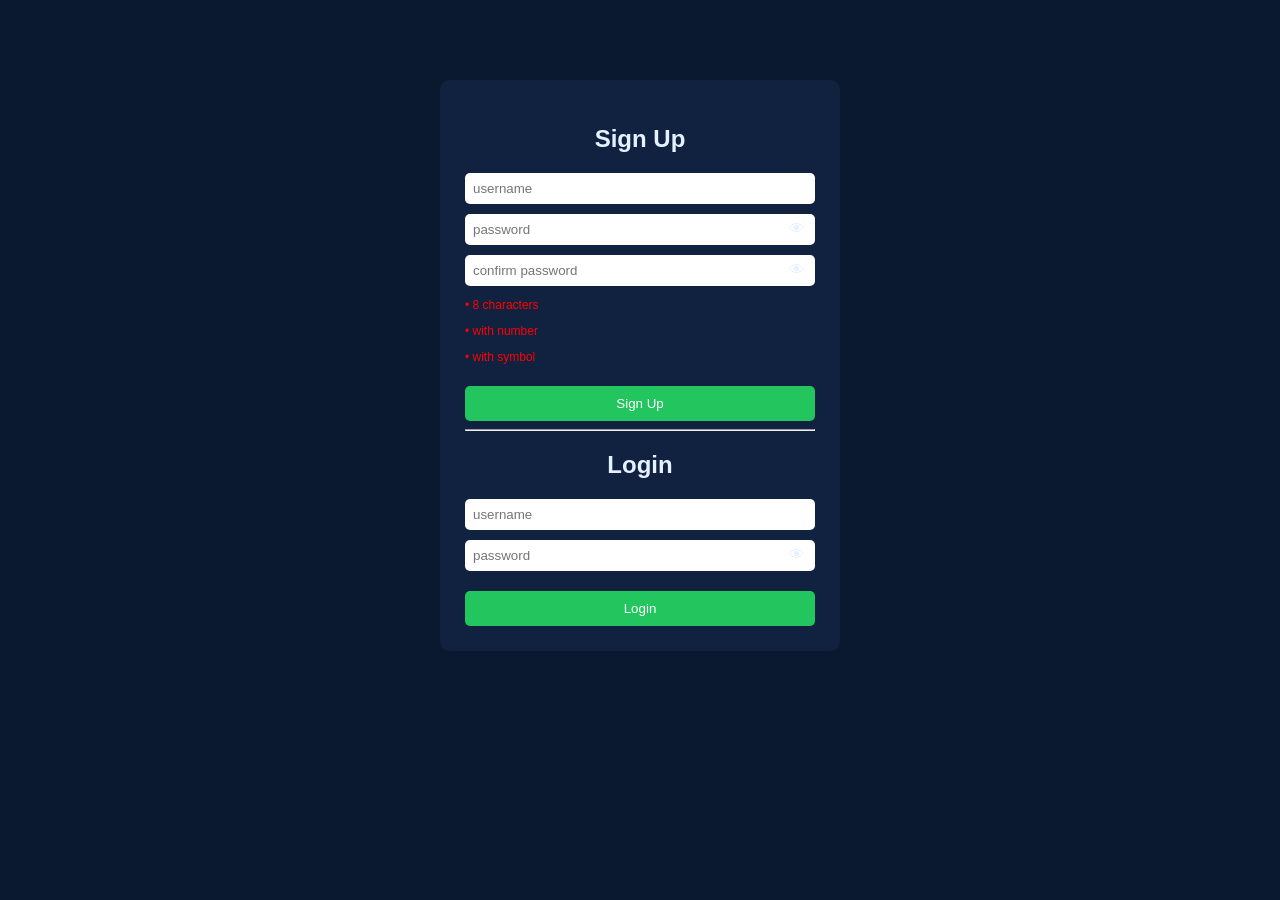
<file: index.html>
<!DOCTYPE html>
<html lang="en">
<head>
<meta charset="UTF-8">
<title>Movie Watchlist Manager</title>
<link rel="stylesheet" href="style.css">
</head>
<body>

<div class="auth-box">
<h2>Sign Up</h2>

<div class="input-group">
<input id="suUser" placeholder="username">
</div>

<div class="input-group">
<input id="suPass" type="password" placeholder="password">
<span class="toggle" onclick="toggle('suPass')">&#128065;</span>
</div>

<div class="input-group">
<input id="suConfirm" type="password" placeholder="confirm password">
<span class="toggle" onclick="toggle('suConfirm')">&#128065;</span>
</div>

<div class="req">
<p id="len" class="invalid">• 8 characters</p>
<p id="num" class="invalid">• with number</p>
<p id="sym" class="invalid">• with symbol</p>
</div>

<button onclick="signup()">Sign Up</button>

<hr>

<h2>Login</h2>

<div class="input-group">
<input id="liUser" placeholder="username">
</div>

<div class="input-group">
<input id="liPass" type="password" placeholder="password">
<span class="toggle" onclick="toggle('liPass')">&#128065;</span>
</div>

<button onclick="login()">Login</button>
</div>

<script src="script.js"></script>
</body>
</html>
</file>
<file: style.css>
body {
    font-family: Arial;
    background:#0a192f;
    color:#e6f1ff;
    margin:0;
}

/* AUTH BOX */
.auth-box {
    background:#112240;
    padding:25px;
    width:350px;
    margin:80px auto;
    border-radius:10px;
    text-align:center;
}

.input-group {
    position: relative;
    margin:10px 0;
}

.input-group input {
    width:100%;
    padding:8px 35px 8px 8px;
    box-sizing: border-box;
    border-radius:5px;
    border:none;
}

.toggle {
    position: absolute;
    right:10px;
    top:50%;
    transform:translateY(-50%);
    cursor:pointer;
    font-size:16px;
}

button {
    width:100%;
    padding:10px;
    background:#22c55e;
    border:none;
    color:white;
    cursor:pointer;
    margin-top:10px;
    border-radius:5px;
}

.req {
    font-size:12px;
    text-align:left;
    margin:5px 0;
}

.valid { color:lightgreen; }
.invalid { color:red; }

/* HOME PAGE */
.sidebar {
    width:200px;
    background:#112240;
    height:100vh;
    position:fixed;
    padding-top:20px;
}

.sidebar button {
    display:block;
    width:100%;
    padding:12px;
    background:none;
    color:white;
    border:none;
    text-align:left;
    cursor:pointer;
}

.active { background:#1c2e4a; }

.topbar {
    position:fixed;
    left:200px;
    right:0;
    background:#112240;
    padding:12px;
    display:flex;
    align-items:center;
    gap:10px;
}

.topbar img { width:30px; height:30px; }

/* Main content */
.main {
    margin-left:200px;
    margin-top:60px;
    padding:20px;
}

.card {
    background:#1c2e4a;
    padding:10px;
    margin:10px 0;
    border-radius:5px;
}

.card input[type=number], .card input[type=text] {
    width:60px;
    margin:0 5px;
}

.card textarea {
    width:90%;
    margin-top:5px;
}

.star {
    font-size:18px;
    cursor:pointer;
    color:gold;
    transition: 0.2s;
}

.star:hover,
.star:hover ~ .star {
    color:orange;
}
</file>
